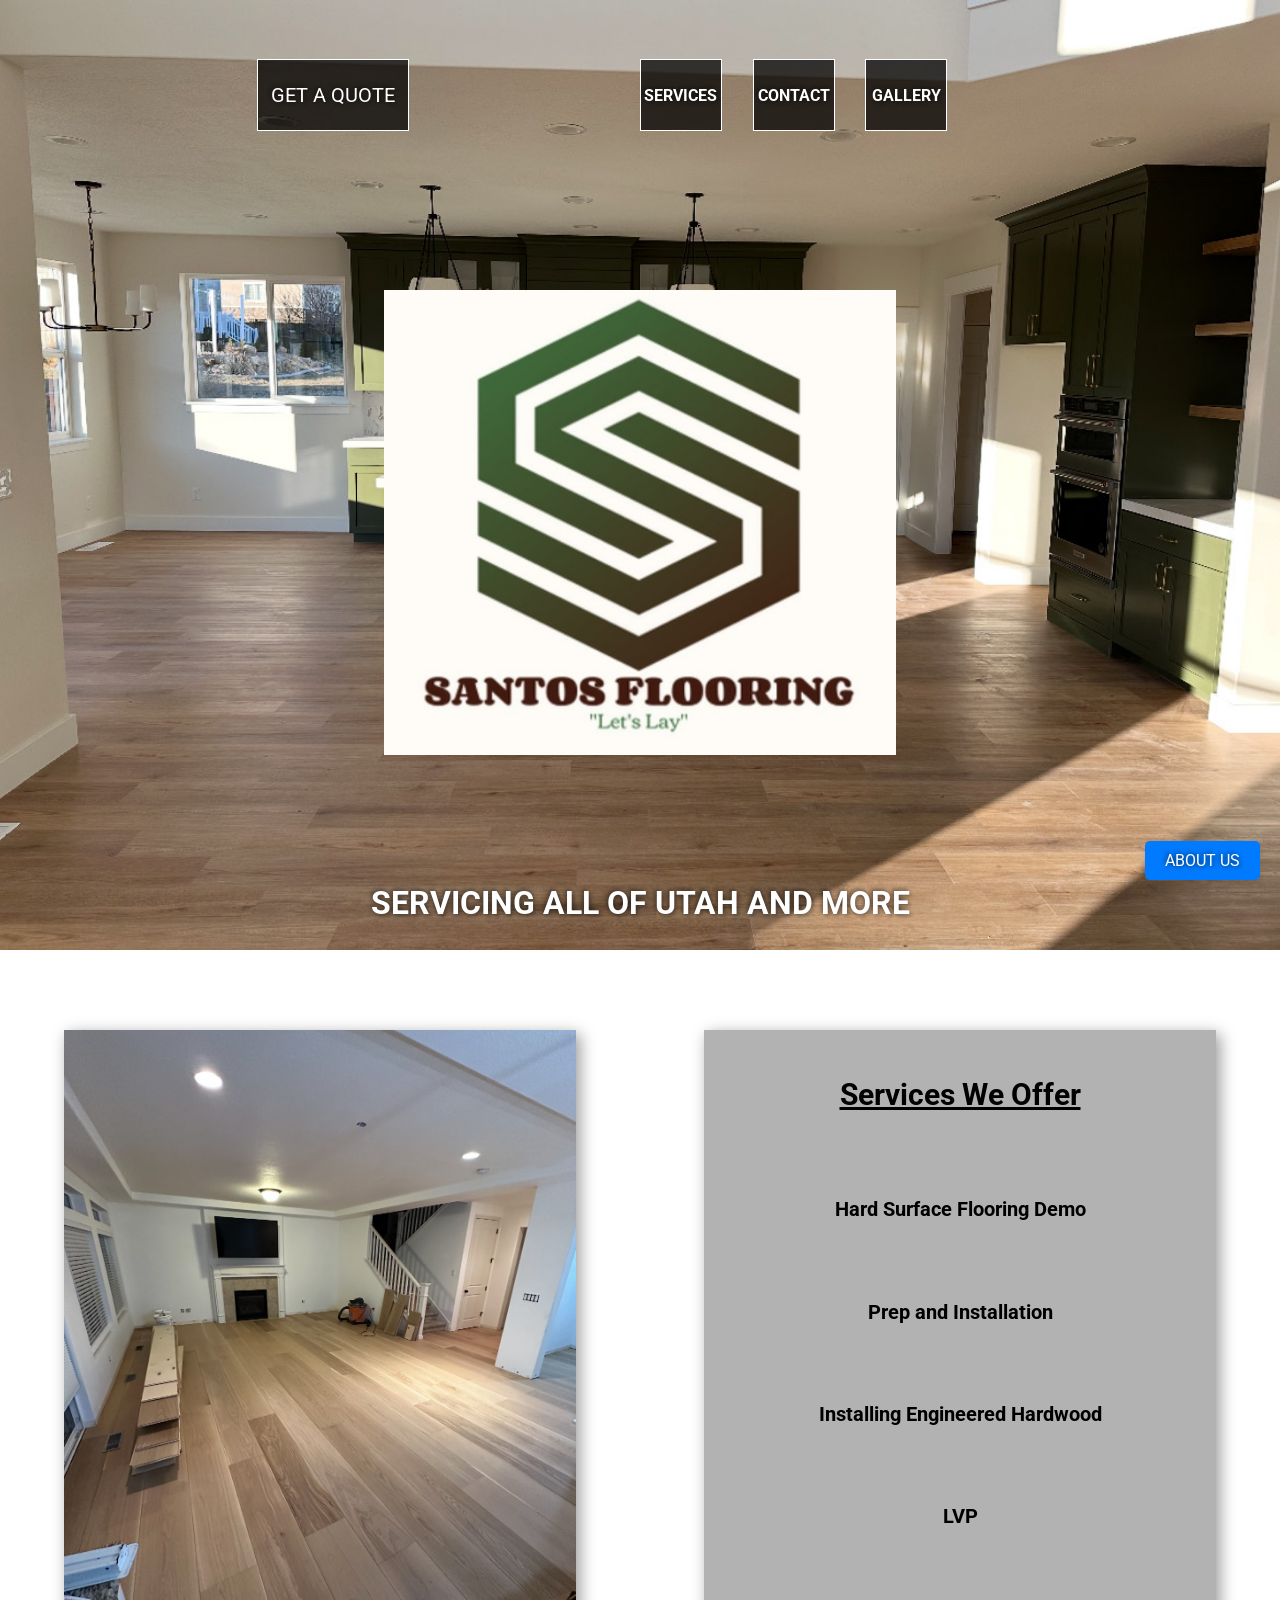
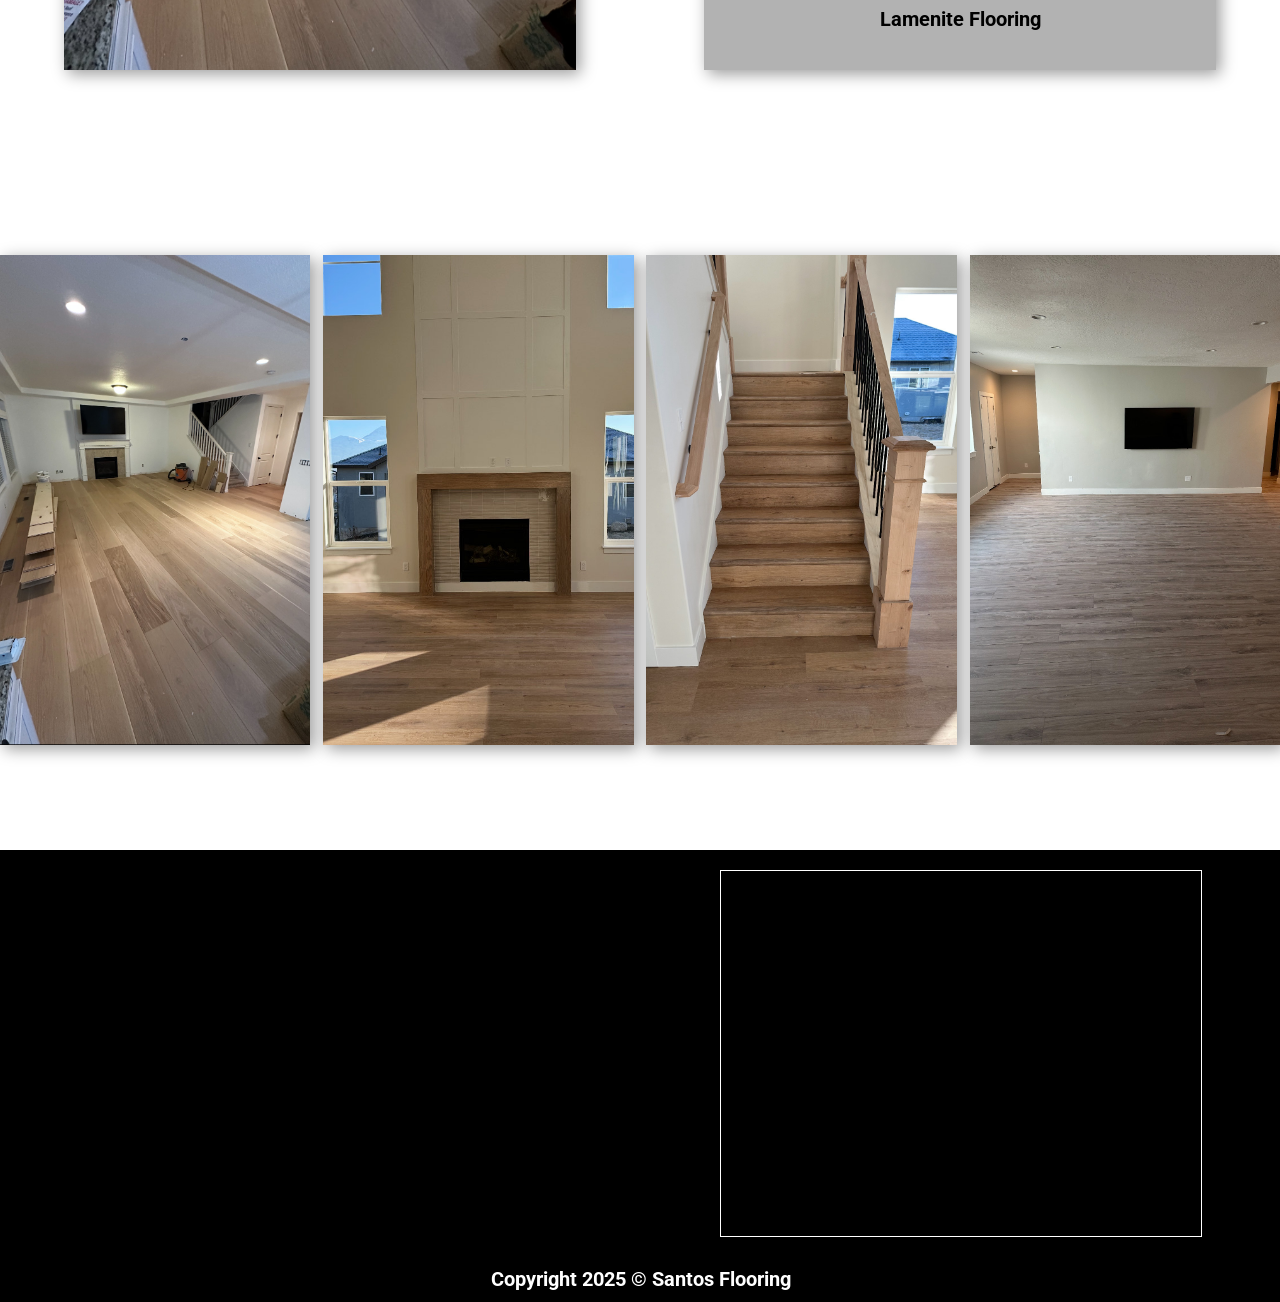
<file: index.html>
<!DOCTYPE html>
<html lang="en">
<head>
    <meta charset="UTF-8">
    <meta name="viewport" content="width=device-width, initial-scale=1.0">
    <title>Santos Flooring</title>

    <link rel="stylesheet" href="styles.css">
    <link rel='stylesheet' href='https://cdn-uicons.flaticon.com/2.6.0/uicons-thin-rounded/css/uicons-thin-rounded.css'>
    <link href="https://fonts.googleapis.com/css2?family=Roboto:wght@400;500&display=swap" rel="stylesheet">

    <script type="application/ld+json">
        {
            "@context": "https://schema.org",
            "@type": "LocalBusiness",
            "name": "Santos Flooring",
            "url": "https://www.santosflooring.net",
            "logo": "https://www.santosflooring.net/logo.png",
            "contactPoint": {
                "@type": "ContactPoint",
                "telephone": "+1-385-226-1292",
                "contactType": "Customer Service",
                "areaServed": "US",
                "availableLanguage": "English"
            },
            "address": {
                "@type": "PostalAddress",
                "streetAddress": "219 West Ridge Road",
                "addressLocality": "Saratoga Springs",
                "addressRegion": "UT",
                "postalCode": "84045",
                "addressCountry": "US"
            },
            "sameAs": [
                "https://www.facebook.com/santosflooring",
                "https://www.instagram.com/santos_flooring",
                "https://www.yelp.com/biz/santos-flooring"
            ],
            "description": "Santos Flooring provides expert flooring installation and demo services across Utah. We specialize in engineered hardwood, laminate, and LVP flooring.",
            "serviceType": [
                "Hard Surface Flooring Demo",
                "Prep and Installation",
                "Installing Engineered Hardwood",
                "LVP Flooring",
                "Laminate Flooring"
            ],
            "priceRange": "$$$",
            "openingHours": "Mo-Su 08:00-18:00",
            "geo": {
                "@type": "GeoCoordinates",
                "latitude": "40.338679",
                "longitude": "-111.999501"
            },
            "areaServed": {
                "@type": "Place",
                "name": "Utah"
            },
            "paymentAccepted": "Cash, Credit Card",
            "employee": {
                "@type": "Person",
                "name": "Santos Flooring Team"
            },
            "breadcrumb": {
                "@type": "BreadcrumbList",
                "itemListElement": [
                    {
                        "@type": "ListItem",
                        "position": 1,
                        "name": "Home",
                        "item": "https://www.santosflooring.net"
                    },
                    {
                        "@type": "ListItem",
                        "position": 2,
                        "name": "Services",
                        "item": "https://www.santosflooring.net#service-section"
                    },
                    {
                        "@type": "ListItem",
                        "position": 3,
                        "name": "Contact",
                        "item": "https://www.santosflooring.net#bottom-section"
                    }
                ]
            }
        }
    </script>
    <script type="application/ld+json">
        {
          "@context": "https://schema.org",
          "@type": "WebSite",
          "url": "https://www.santosflooring.net",
          "name": "Santos Flooring",
          "potentialAction": {
            "@type": "SearchAction",
            "target": "https://www.santosflooring.net/?s={search_term_string}",
            "query-input": "required name=search_term_string"
          }
        }
        </script>

        <meta name="description" content="Santos Flooring provides expert flooring installation and demo services across Utah, specializing in hardwood, laminate, and LVP flooring.">


    <link rel="icon" href="logo.png" type="image/png">
</head>
<body>
    <a href="about-page.html" class="floating-button">ABOUT US</a>
    <!-- MAIN SECTION -->
    <div id="main-section">
        <div id="main-section-top">
            <div id="main-logo-container">
                <div id="site-header-box">
                   <a id="quote-button" href="tel: 3852261292">GET A QUOTE</a>
                </div>
            </div>
            <div id="nav-bar-container">
                <div id="nav-bar-left">
                    <a class="nav-buttons" href="#service-section">SERVICES</a>
                    <a class="nav-buttons" href="#bottom-section">CONTACT</a>
                    <a class="nav-buttons" href="#gallery-section">GALLERY</a>
                </div>
                <div id="nav-bar-right">
                    <a class="small-nav-button" href="tel:3852261292">
                        <i id="icons" class="fi fi-tr-phone-flip"></i>
                    </a>
                    <a class="small-nav-button" href="mailto:Santosflooring10@gmail.com">
                        <i id="icons" class="fi fi-tr-envelope-open-text"></i>
                    </a>
                </div>
            </div>
        </div>
        <div id="main-section-bottom">
            <div id="big-logo-container">
                <img id="big-logo" src="logo.png">
            </div>
        </div>
        <div id="main-section-header-container">
            <h1 id="top-header">SERVICING ALL OF UTAH AND MORE</h1>
        </div>
    </div>

    <!-- SERVICE SECTION -->
     <div id="service-section">
        <div id="service-left">
            <div id="service-image-container">

            </div>
        </div>
        <div id="service-right">
            <div id="service-list-container">
                <div id="service-header-container">
                    <h1 id="service-header">Services We Offer</h1>
                </div>
                <div id="service-list-box">
                    <div class="services">
                        <h1 class="service-headers">Hard Surface Flooring Demo</h1>
                    </div>
                    <div class="services">
                        <h1 class="service-headers">Prep and Installation</h1>
                    </div>
                    <div class="services">
                        <h1 class="service-headers">Installing Engineered Hardwood</h1>
                    </div>
                    <div class="services">
                        <h1 class="service-headers">LVP</h1>
                    </div>
                    <div class="services">
                        <h1 class="service-headers">Lamenite Flooring</h1>
                    </div>
                </div>
            </div>
        </div>
     </div>
     <!-- GALLERY SECTION -->
      <div id="gallery-section">
        <div class="gallery-containers" id="gallery-container-one"></div>
        <div class="gallery-containers" id="gallery-container-two"></div>
        <div class="gallery-containers" id="gallery-container-three"></div>
        <div class="gallery-containers" id="gallery-container-four"></div>
      </div>
            <!-- BOTTOM SECTION -->
            <div id="bottom-section">
                <div id="bottom-section-top">
                    <div id="contact-button-box">
                        <i id="contact-buttons" class="fi fi-rr-phone-flip" href="tel:3852261292"></i>
                        <i id="contact-buttons" class="fi fi-rr-envelope" href="mailto:Santosflooring10@gmail.com"></i>
                    </div>
                    <div id="socials-button-box">
                        <i id="socials" id="facebook" class="fi fi-brands-yelp"></i>
                        <i id="socials" id="instagram" class="fi fi-brands-instagram"></i>
                        <i id="socials" id="google" class="fi fi-brands-google" href="https://www.instagram.com/santos_flooring/"></i>
                    </div>
                    <div id="map-container">
                        <div id="map-box">
                            <iframe id="map" src="https://www.google.com/maps/embed?pb=!1m18!1m12!1m3!1d97317.28907574488!2d-111.99950182283433!3d40.33867931475695!2m3!1f0!2f0!3f0!3m2!1i1024!2i768!4f13.1!3m3!1m2!1s0x874d7ec978bb7a97%3A0xc5493ac704ae8275!2sSaratoga%20Springs%2C%20UT!5e0!3m2!1sen!2sus!4v1741273461688!5m2!1sen!2sus" width="600" height="450" style="border:0;" allowfullscreen="" loading="lazy" referrerpolicy="no-referrer-when-downgrade"></iframe>
                        </div>
                    </div>
                </div>
                <div id="bottom-section-bottom">
                    <h1 id="trademark">Copyright 2025 © Santos Flooring</h1>
                </div>
           </div>
</body>
</html>
</file>
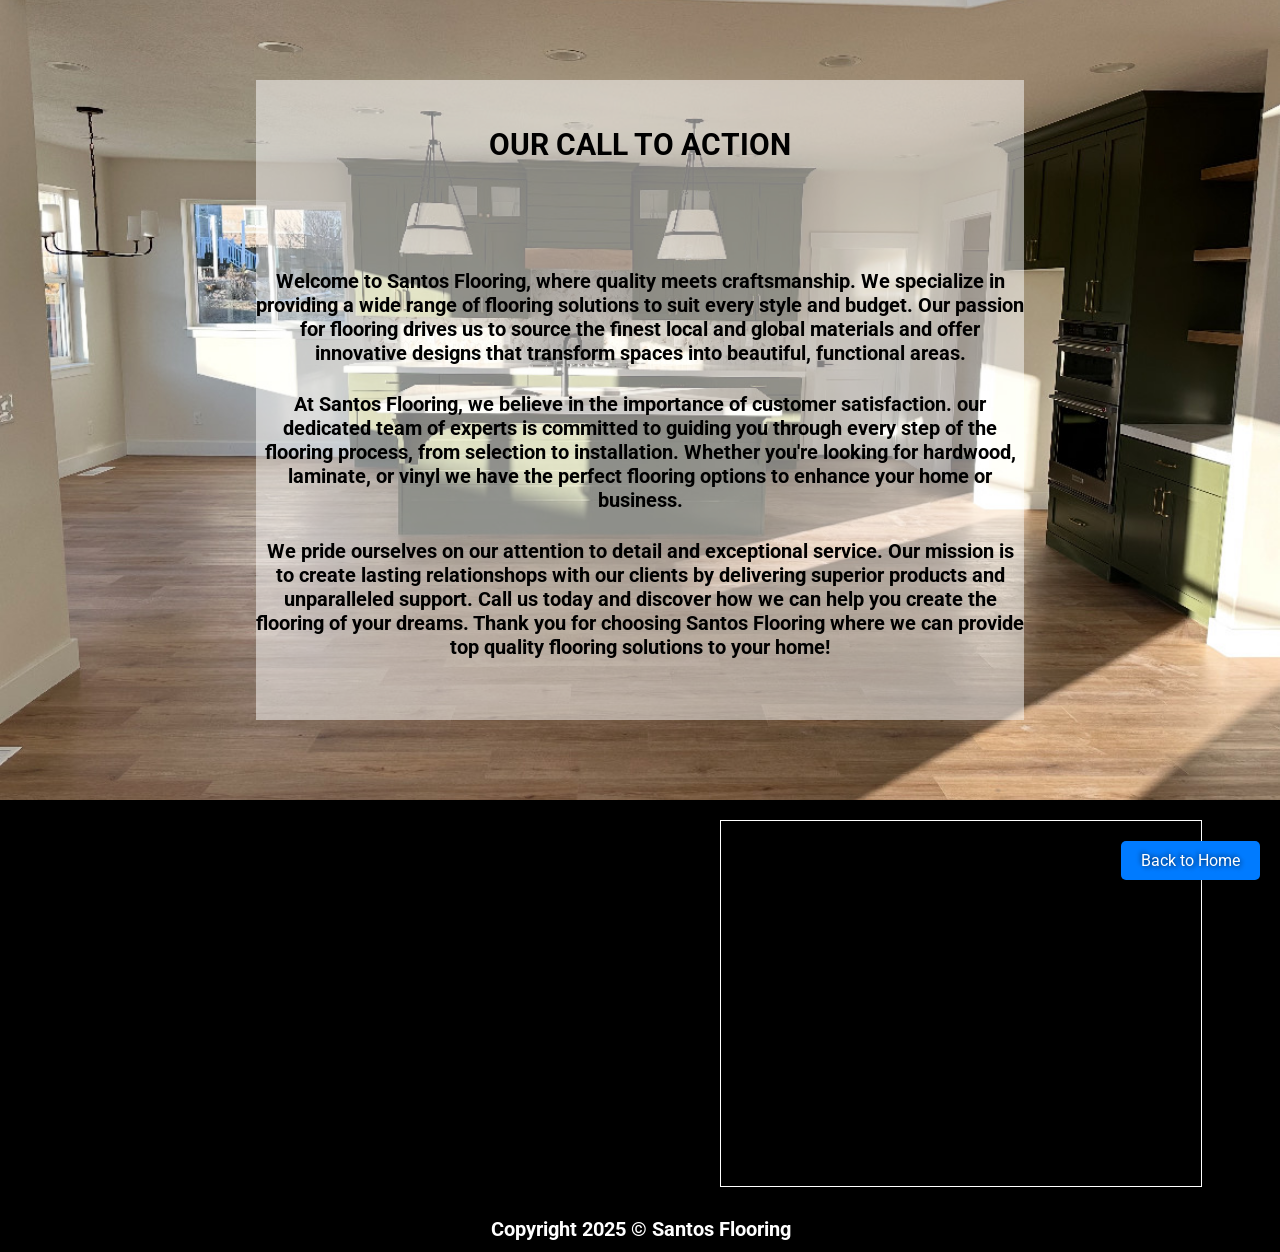
<file: about-page.html>
<!DOCTYPE html>
<html lang="en">
<head>
    <meta charset="UTF-8">
    <meta name="viewport" content="width=device-width, initial-scale=1.0">
    <title>About Us</title>

    <link rel="stylesheet" href="styles.css">
    <link rel='stylesheet' href='https://cdn-uicons.flaticon.com/2.6.0/uicons-thin-rounded/css/uicons-thin-rounded.css'>
    <link href="https://fonts.googleapis.com/css2?family=Roboto:wght@400;500&display=swap" rel="stylesheet">

    <link rel="icon" href="logo.png" type="image/png">
</head>
<body>
    <a href="index.html" class="floating-button">Back to Home</a>


    <div id="about-us-main">
        <div id="bio-box">
            <div id="bio-box-top">
                <h1 id="company-header">OUR CALL TO ACTION</h1>
            </div>
            <div id="bio-box-bottom">
                <h1 class="company-bio">Welcome to Santos Flooring, where quality meets craftsmanship. We specialize in providing a wide range of flooring solutions to suit every style and budget. Our passion for flooring drives us to source the finest local and global materials and offer innovative designs that transform spaces into beautiful, functional areas.</h1>
                <h1 class="company-bio">At Santos Flooring, we believe in the importance of customer satisfaction. our dedicated team of experts is committed to guiding you through every step of the flooring process, from selection to installation. Whether you're looking for hardwood, laminate, or vinyl we have the perfect flooring options to enhance your home or business.</h1>
                <h1 class="company-bio">We pride ourselves on our attention to detail and exceptional service. Our mission is to create lasting relationshops with our clients by delivering superior products and unparalleled support. Call us today and discover how we can help you create the flooring of your dreams. Thank you for choosing Santos Flooring where we can provide top quality flooring solutions to your home!</h1>
            </div>
        </div>
    </div>

    <!-- BOTTOM SECTION -->
    <div id="bottom-section">
        <div id="bottom-section-top">
            <div id="contact-button-box">
                <i id="contact-buttons" class="fi fi-rr-phone-flip" href="tel:3852261292"></i>
                <i id="contact-buttons" class="fi fi-rr-envelope" href="mailto:Santosflooring10@gmail.com"></i>
            </div>
            <div id="socials-button-box">
                <i id="socials" id="facebook" class="fi fi-brands-yelp"></i>
                <i id="socials" id="instagram" class="fi fi-brands-instagram"></i>
                <i id="socials" id="google" class="fi fi-brands-google" href="https://www.google.com/search?q=oxmoor+barber+shop&rlz=1C1CHBF_enUS1070US1070&oq=oxmoor&gs_lcrp=[base64]&sourceid=chrome&ie=UTF-8"></i>
            </div>
            <div id="map-container">
                <div id="map-box">
                    <iframe id="map" src="https://www.google.com/maps/embed?pb=!1m18!1m12!1m3!1d97317.28907574488!2d-111.99950182283433!3d40.33867931475695!2m3!1f0!2f0!3f0!3m2!1i1024!2i768!4f13.1!3m3!1m2!1s0x874d7ec978bb7a97%3A0xc5493ac704ae8275!2sSaratoga%20Springs%2C%20UT!5e0!3m2!1sen!2sus!4v1741273461688!5m2!1sen!2sus" width="600" height="450" style="border:0;" allowfullscreen="" loading="lazy" referrerpolicy="no-referrer-when-downgrade"></iframe>
                </div>
            </div>
        </div>
        <div id="bottom-section-bottom">
            <h1 id="trademark">Copyright 2025 © Santos Flooring</h1>
        </div>
   </div>
</body>
</html>
</file>
<file: styles.css>
@import url('https://cdn-uicons.flaticon.com/2.6.0/uicons-thin-rounded/css/uicons-thin-rounded.css');
@import url('https://cdn-uicons.flaticon.com/2.6.0/uicons-brands/css/uicons-brands.css');
@import url('https://cdn-uicons.flaticon.com/2.6.0/uicons-regular-rounded/css/uicons-regular-rounded.css');
html,body{
    margin: 0;
    padding: 0;
    text-shadow: 2px 2px 4px rgba(0, 0, 0, 0.4), -2px -2px 4px rgba(0, 0, 0, 0.4);
    scroll-behavior: smooth;
    font-family: 'Roboto', sans-serif;

}
h1,h2,h3,h4{
    color: white;
}
a{
    text-decoration: none;
}
/* FLOATING BUTTONS */
.floating-button {
    position: fixed;
    bottom: 20px;
    right: 20px;
    padding: 10px 20px;
    background-color: #007bff;
    color: white;
    text-decoration: none;
    border-radius: 5px;
    box-shadow: 0 4px 6px rgba(0, 0, 0, 0.1);
    font-size: 16px;
    transition: background-color 0.3s ease;
  }

  .floating-button:hover {
    background-color: #0056b3;
  }
/* MAIN SECTION */
#main-section{
    width: 100%;
    height: 950px;
    display: flex;
    align-items: center;
    justify-content: center;
    flex-direction: column;

    background-image: url(flooring-background.jpeg);
    background-position: center;
    background-size: cover;
}
    #main-section-top{
        width: 80%;
        height: 20%;
        display: flex;
        align-items: center;
        justify-content: center;
        flex-direction: row;
    }
        #main-logo-container{
            width: 50%;
            height: 100%;
        }
            #site-header-box{
                width: 80%;
                height: 100%;
                display: flex;
                align-items: center;
                justify-content: center;
            }
                #quote-button{
                    width: 150px;
                    height: 70px;
                    display: flex;
                    align-items: center;
                    justify-content: center;
                    color: white;
                    background-color: rgba(0, 0, 0, 0.733);
                    font-family: 'Roboto', sans-serif;
                    font-size: 20px;



                    border: 1px solid white;
                }
        #nav-bar-container{
            width: 50%;
            height: 90%;
            display: flex;
            align-items: center;
            justify-content: center;
            flex-direction: row;
        }
            #nav-bar-left{
                width: 60%;
                height: 100%;
                display: flex;
                align-items: center;
                justify-content: center;
                flex-direction: row;
                gap: 10%;
            }
                .nav-buttons{
                    width: 100px;
                    height: 70px;
                    display: flex;
                    align-items: center;
                    justify-content: center;
                    color: white;
                    background-color: rgba(0, 0, 0, 0.733);
                    font-weight: bold;
                    cursor: pointer;
                    transition: 1.1s;
                    border: 1px solid white;
                }
                    .nav-buttons:hover{
                        transform: scale(1.1);
                    }
            #nav-bar-right{
                width: 40%;
                height: 100%;
                display: flex;
                align-items: center;
                justify-content: center;
                flex-direction: row;
                gap: 10%;
            }
                .small-nav-buttons{
                    width: 100px;
                    height: 75px;
                    display: flex;
                    align-items: center;
                    justify-content: center;
                    color: white;
                    background-color: rgba(0, 0, 0, 0.685);
                    font-size: 30px;
                }
                    #icons{
                        color: white;
                        font-size: 40px;
                        cursor: pointer;
                    }
    #main-section-bottom{
        width: 80%;
        height: 70%;
        display: flex;
        align-items: center;
        justify-content: center;
        flex-direction: column;
    }
        #big-logo-container{
            width: 60%;
            height: 70%;
            display: flex;
            align-items: end;
            justify-content: center;
        }
            #big-logo{
                width: auto;
                height: 100%;
            }

    #main-section-header-container{
        width: 100%;
        height: 10%;
        display: flex;
        align-items: center;
        justify-content: center;
    }

/* SERVICE SECTION */
#service-section{
    width: 100%;
    height: 800px;
    display: flex;
    align-items: center;
    justify-content: center;
    flex-direction: row;
}
    #service-left, #service-right{
        width: 50%;
        height: 100%;
        display: flex;
        align-items: center;
        justify-content: center;
        flex-direction: column;
    }
        #service-image-container{
            width: 80%;
            height: 80%;
            display: flex;
            align-items: center;
            justify-content: center;


            background-image: url(gallery-img-one.jpeg);
            background-position: center;
            background-size: cover;
            box-shadow: 4px 4px 15px rgba(0, 0, 0, 0.4);
        }
        #service-list-container{
            width: 80%;
            height: 80%;
            display: flex;
            align-items: center;
            justify-content: center;
            flex-direction: column;

            background-color: rgba(0, 0, 0, 0.30);
            box-shadow: 4px 4px 15px rgba(0, 0, 0, 0.4);
        }
            #service-header-container{
                width: 100%;
                height: 20%;
                display: flex;
                align-items: center;
                justify-content: center;
            }
                #service-header{
                    font-size: 30px;
                    color: black;
                    text-shadow: none;
                    text-decoration: underline;
                }
            #service-list-box{
                width: 100%;
                height: 80%;
                display: flex;
                align-content: center;
                justify-content: center;
                flex-direction: column;
            }
                .services{
                    width: 100%;
                    height: 20%;
                    display: flex;
                    align-items: center;
                    justify-content: center;
                }
                    .service-headers{
                        font-size: 20px;
                        color: black;
                        text-shadow: none;
                    }


/* GALLERY SECTION */
#gallery-section{
    width: 100%;
    height: 700px;
    display: flex;
    justify-content: center;
    align-items: center;
    flex-direction: row;
    gap: 1%;
}
    .gallery-containers{
        width: 25%;
        height: 70%;
        box-shadow: 4px 4px 15px rgba(0, 0, 0, 0.4);
    }
        #gallery-container-one{
            background-image: url(gallery-img-one.jpeg);
            background-position: center;
            background-size: cover;
        }
        #gallery-container-two{
            background-image: url(gallery-img-two.jpeg);
            background-position: center;
            background-size: cover;
        }
        #gallery-container-three{
            background-image: url(gallery-img-three.jpeg);
            background-position: center;
            background-size: cover;
        }
        #gallery-container-four{
            background-image: url(gallery-img-four.jpeg);
            background-position: center;
            background-size: cover;
        }




/* BOTTOM SECTION */
#bottom-section{
    width: 100%;
    height: 450px;
    display: flex;
    align-items: center;
    justify-content: center;
    flex-direction: column;
    background-color: black;

    border: 1px solid black;
}
    #bottom-section-top{
        width: 100%;
        height: 90%;
        display: flex;
        align-items: center;
        justify-content: center;
        flex-direction: row;

    }
        #contact-button-box{
            width: 25%;
            height: 100%;
            display: flex;
            align-items: center;
            justify-content: center;
            flex-direction: column;
            gap: 10%;
        }
            #contact-buttons{
                color: white;
                cursor: pointer;
                font-size: 40px;
            }
        #socials-button-box{
            width: 25%;
            height: 100%;
            display: flex;
            align-items: center;
            justify-content: center;
            flex-direction: column;
            gap: 10%;
        }
            #socials{
                color: white;
                cursor: pointer;
                font-size: 40px;
            }
                #instagram, #google{
                    display: none;
                }
        #map-container{
            width: 50%;
            height: 100%;
            display: flex;
            align-items: center;
            justify-content: center;
        }
            #map-box{
                width: 75%;
                height: 90%;
                display: flex;
                align-items: center;
                justify-content: center;

                border: 1px solid white;

            }
                #map{
                    width: 100%;
                    height: 100%;
                }
    #bottom-section-bottom{
        width: 100%;
        height: 10%;
        display: flex;
        align-items: center;
        justify-content: center;
    }
        #trademark{
            font-size: 20px;
        }




/* ABOUT US PAGE BELOW */
#about-us-main{
    width: 100%;
    height: 800px;
    display: flex;
    align-items: center;
    justify-content: center;

    background-image: url(flooring-background.jpeg);
    background-position: center;
    background-size: cover;
}
    #bio-box{
        width: 60%;
        height: 80%;
        display: flex;
        align-items: center;
        justify-content: center;
        flex-direction: column;

        background-color: rgba(255, 255, 255, 0.5);
    }
        #bio-box-top{
            width: 100%;
            height: 20%;
            display: flex;
            align-items: center;
            justify-content: center;
        }
            #company-header{
                font-size: 30px;
                color: black;
                text-shadow: none;
            }
        #bio-box-bottom{
            width: 100%;
            height: 80%;
            display: flex;
            align-items: center;
            justify-content: center;
            flex-direction: column;
            text-align: center;
        }
            .company-bio{
                font-size: 20px;
                color: black;
                text-shadow: none;
            }













/* MOBILE RESPONSIVNESS */
/* Styles for screens with a max width of 768px (Tablets) */
@media (max-width: 768px) {

    /* about us page */
    #bio-box{
        width: 100%;
    }
    .company-bio{
        font-size: 12px;
    }
    /* MAIN SECTION */
        #main-section-top{
            width: 100%;
            flex-direction: column;
            gap: 5%;
        }
            #main-logo-container{
                width: 100%;
                height: 50%;
            }
                #site-header-box{
                    width: 100%;
                }
            #nav-bar-container{
                width: 100%;
                height: 50%;
                flex-direction: column;
            }

        #main-section-bottom{
            width: 100%;
            height: 70%;
            display: flex;
        }
            #big-logo-container{
                width: 100%;
                height: 100%;
            }
                #big-logo{
                    width: auto;
                    height: 50%;
                }
            #top-header{
                text-align: center;
                font-size: 18px;
            }
    /* SERVICE SECTION */
    #service-section{
        flex-direction: column;
    }
        #service-left, #service-right{
            width: 100%;
            height: 50%;
        }

    /* GALLERY SECTION */
    #gallery-section{
        flex-direction: column;
    }
        .gallery-containers{
            width: 95%;
            height: 40%;
        }
  }

  /* Styles for screens with a max width of 480px (Mobile Phones) */
  @media (max-width: 480px) {

  }
</file>
